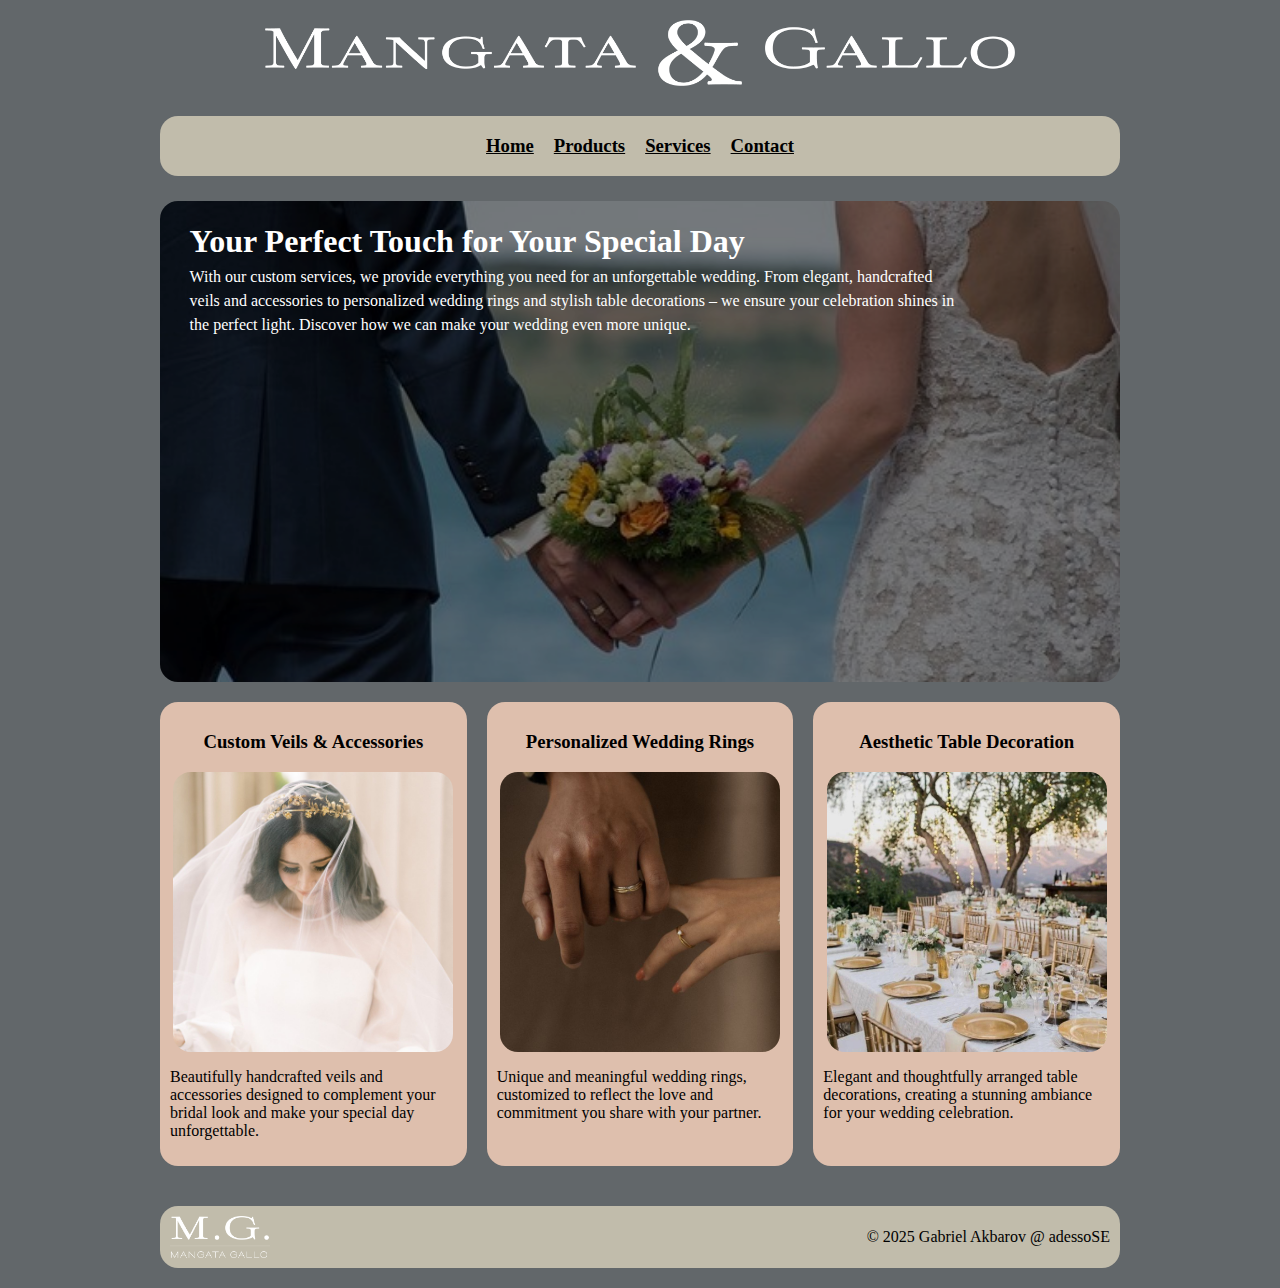
<file: index.html>
<!doctype html>
<html class="no-js" lang="">

<head>
  <meta charset="utf-8">
  <meta name="viewport" content="width=device-width, initial-scale=1">

  <title>Mangata & Gallo - Home</title>

  <link rel="stylesheet" href="css/style.css">
  <meta name="description" content="">

  <meta property="og:title" content="">
  <meta property="og:type" content="">
  <meta property="og:url" content="">
  <meta property="og:image" content="">
  <meta property="og:image:alt" content="">

</head>

<body>

  <header>
    <img src="img/logo_big.png" alt="Logo of Mangata & Gallo.">
  </header>

  <nav class="nav-container">
    <h3><a href="https://meta.com">Home</a></h3>
    <h3><a href="https://meta.com">Products</a></h3>
    <h3><a href="https://meta.com">Services</a></h3>
    <h3><a href="https://github.com/gabrielakbarov">Contact</a></h3>
  </nav>

  <main>
    <div class="promotion">
      <img id="promotion-img" src="img/promotion.jpg" alt="Bride and groom holding a small bouquet of flowers.">
      <div class="promotion-text-container">
        <h1>Your Perfect Touch for Your Special Day</h1>
        <p>With our custom services, we provide everything you need for an unforgettable wedding. From elegant, handcrafted veils and accessories to personalized wedding rings and stylish table decorations – we ensure your celebration shines in the perfect light. Discover how we can make your wedding even more unique.</p>
      </div>
    </div>
    <div class="flexbox-container">
      <article>
        <h3>Custom Veils & Accessories</h3>
        <img class="info-img" src="img/article_veil.jpg" alt="Bride with veil.">
        <p>Beautifully handcrafted veils and accessories designed to complement your bridal look and make your special day unforgettable.</p>
      </article>
      <article>
        <h3>Personalized Wedding Rings</h3>
        <img class="info-img" src="img/article_rings.jpg" alt="Wedding rings on Bride's and Groom's hand, close-up.">
        <p>Unique and meaningful wedding rings, customized to reflect the love and commitment you share with your partner.</p>
      </article>
      <article>
        <h3>Aesthetic Table Decoration</h3>
        <img class="info-img" src="img/article_tabledeco.jpg" alt="Decorated tables for a wedding.">
        <p>Elegant and thoughtfully arranged table decorations, creating a stunning ambiance for your wedding celebration.</p>
      </article>
    </div>
  </main>

  <footer>
    <div class="footer-container">
      <img src="img/logo_small.png" alt="f">
      <p>© 2025 Gabriel Akbarov @ adessoSE</p>
    </div>
  </footer>

</body>

</html>
</file>
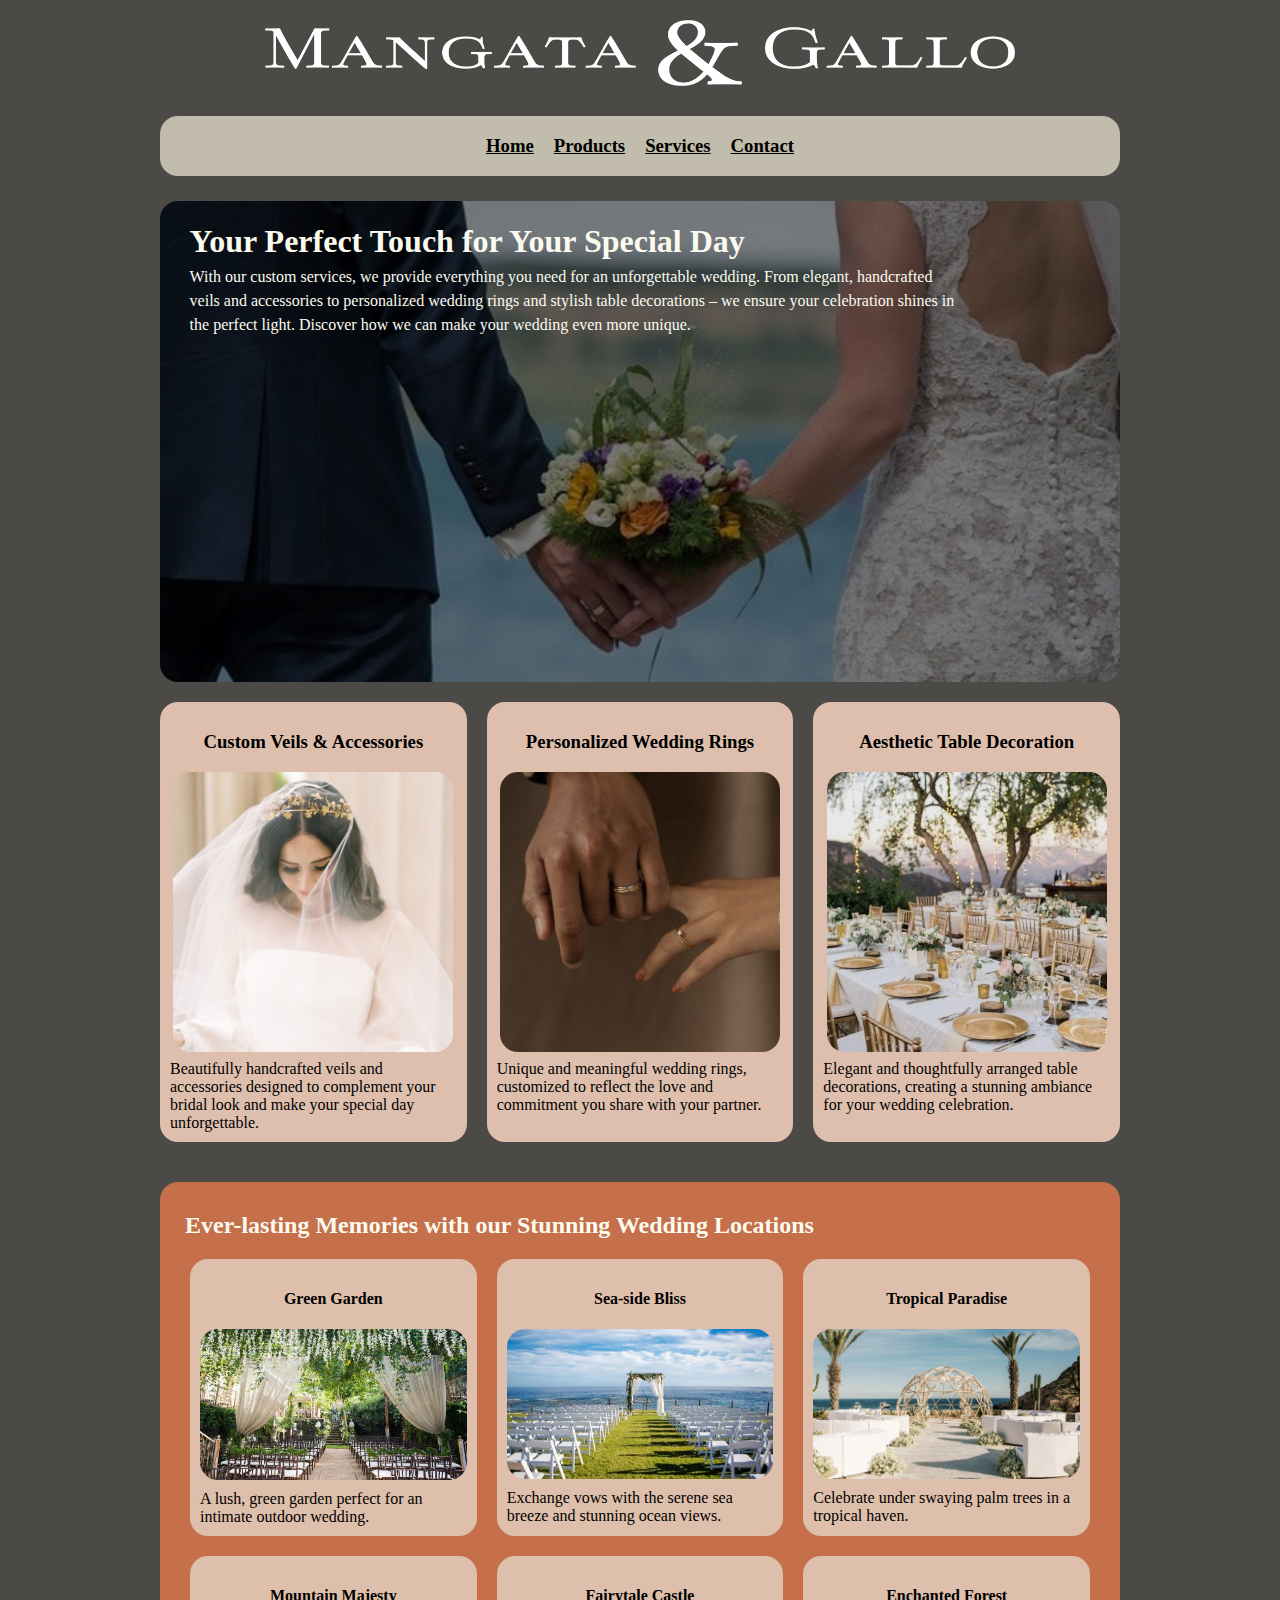
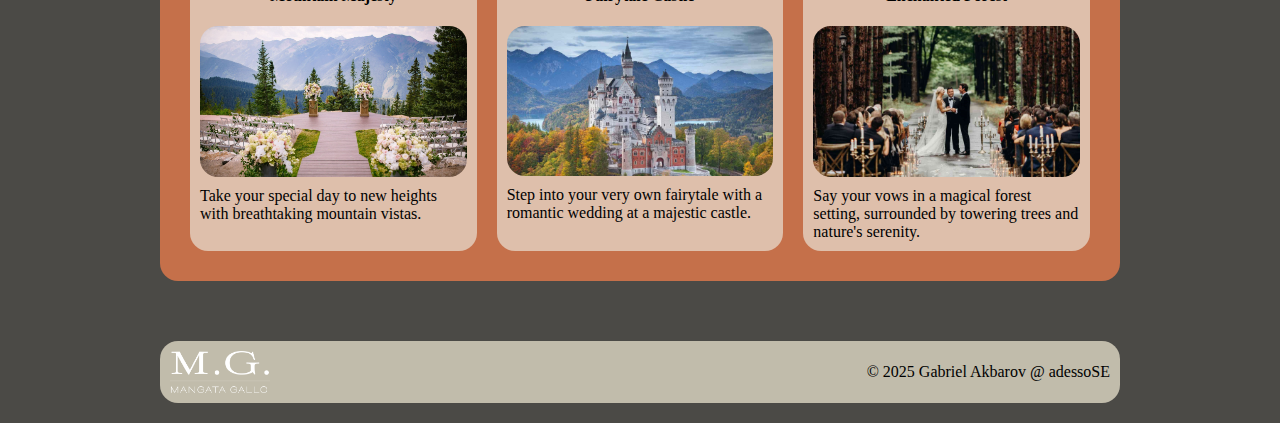
<file: Course 4/index.html>
<!doctype html>
<html class="no-js" lang="">

<head>
  <meta charset="utf-8">
  <meta name="viewport" content="width=device-width, initial-scale=1">

  <title>Mangata & Gallo - Home</title>

  <link rel="stylesheet" href="css/style.css">
  <meta name="description" content="">

  <meta property="og:title" content="">
  <meta property="og:type" content="">
  <meta property="og:url" content="">
  <meta property="og:image" content="">
  <meta property="og:image:alt" content="">
</head>

<body>
<header>
  <img src="img/logo/white_big.png" alt="Logo of Mangata & Gallo.">
</header>

<nav class="nav-container">
  <h3><a href="https://meta.com">Home</a></h3>
  <h3><a href="https://meta.com">Products</a></h3>
  <h3><a href="https://meta.com">Services</a></h3>
  <h3><a href="https://github.com/gabrielakbarov">Contact</a></h3>
</nav>

<main>
  <div class="promotion">
    <img id="promotion-img" src="img/promotion.jpg" alt="Bride and groom holding a small bouquet of flowers.">
    <div class="promotion-text-container light-text">
      <h1>Your Perfect Touch for Your Special Day</h1>
      <p>With our custom services, we provide everything you need for an unforgettable wedding. From elegant, handcrafted veils and accessories to personalized wedding rings and stylish table decorations – we ensure your celebration shines in the perfect light. Discover how we can make your wedding even more unique.</p>
    </div>
  </div>

  <div class="flexbox-container">
    <article>
      <h3>Custom Veils & Accessories</h3>
      <img class="info-img" src="img/offers/veils-accessories.jpg" alt="Bride with veil.">
      Beautifully handcrafted veils and accessories designed to complement your bridal look and make your special day unforgettable.
    </article>
    <article>
      <h3>Personalized Wedding Rings</h3>
      <img class="info-img" src="img/offers/rings.jpg" alt="Wedding rings on Bride's and Groom's hand, close-up.">
      Unique and meaningful wedding rings, customized to reflect the love and commitment you share with your partner.
    </article>
    <article>
      <h3>Aesthetic Table Decoration</h3>
      <img class="info-img" src="img/offers/table-deco.jpg" alt="Decorated tables for a wedding.">
      Elegant and thoughtfully arranged table decorations, creating a stunning ambiance for your wedding celebration.
    </article>
  </div>

  <div class="locations-box">
    <h2 class="light-text lm">Ever-lasting Memories with our Stunning Wedding Locations</h2>
    <div class="flexbox-container locations">

      <article class="location-article">
        <h4>Green Garden</h4>
        <img class="location-img" src="img/locations/green.jpg" alt="Green garden wedding location.">
        A lush, green garden perfect for an intimate outdoor wedding.
      </article>
      <article class="location-article">
        <h4>Sea-side Bliss</h4>
        <img class="location-img" src="img/locations/sea.jpg" alt="Sea-side wedding location.">
        Exchange vows with the serene sea breeze and stunning ocean views.
      </article>
      <article class="location-article">
        <h4>Tropical Paradise</h4>
        <img class="location-img" src="img/locations/palms.jpg" alt="Tropical wedding location.">
        Celebrate under swaying palm trees in a tropical haven.
      </article>
      <article class="location-article">
        <h4>Mountain Majesty</h4>
        <img class="location-img" src="img/locations/mountains.jpg" alt="Mountain view wedding location.">
        Take your special day to new heights with breathtaking mountain vistas.
      </article>
      <article class="location-article">
        <h4>Fairytale Castle</h4>
        <img class="location-img" src="img/locations/castle.jpg" alt="Fairytale castle wedding location.">
        Step into your very own fairytale with a romantic wedding at a majestic castle.
      </article>
      <article class="location-article">
        <h4>Enchanted Forest</h4>
        <img class="location-img" src="img/locations/forest.jpg" alt="Forest wedding location.">
        Say your vows in a magical forest setting, surrounded by towering trees and nature's serenity.
      </article>


    </div>
  </div>
</main>

<footer>
  <div class="footer-container">
    <img src="img/logo/white_small.png" alt="Mangata & Gallo Logo">
    <p>© 2025 Gabriel Akbarov @ adessoSE</p>
  </div>
</footer>
</body>

</html>
</file>
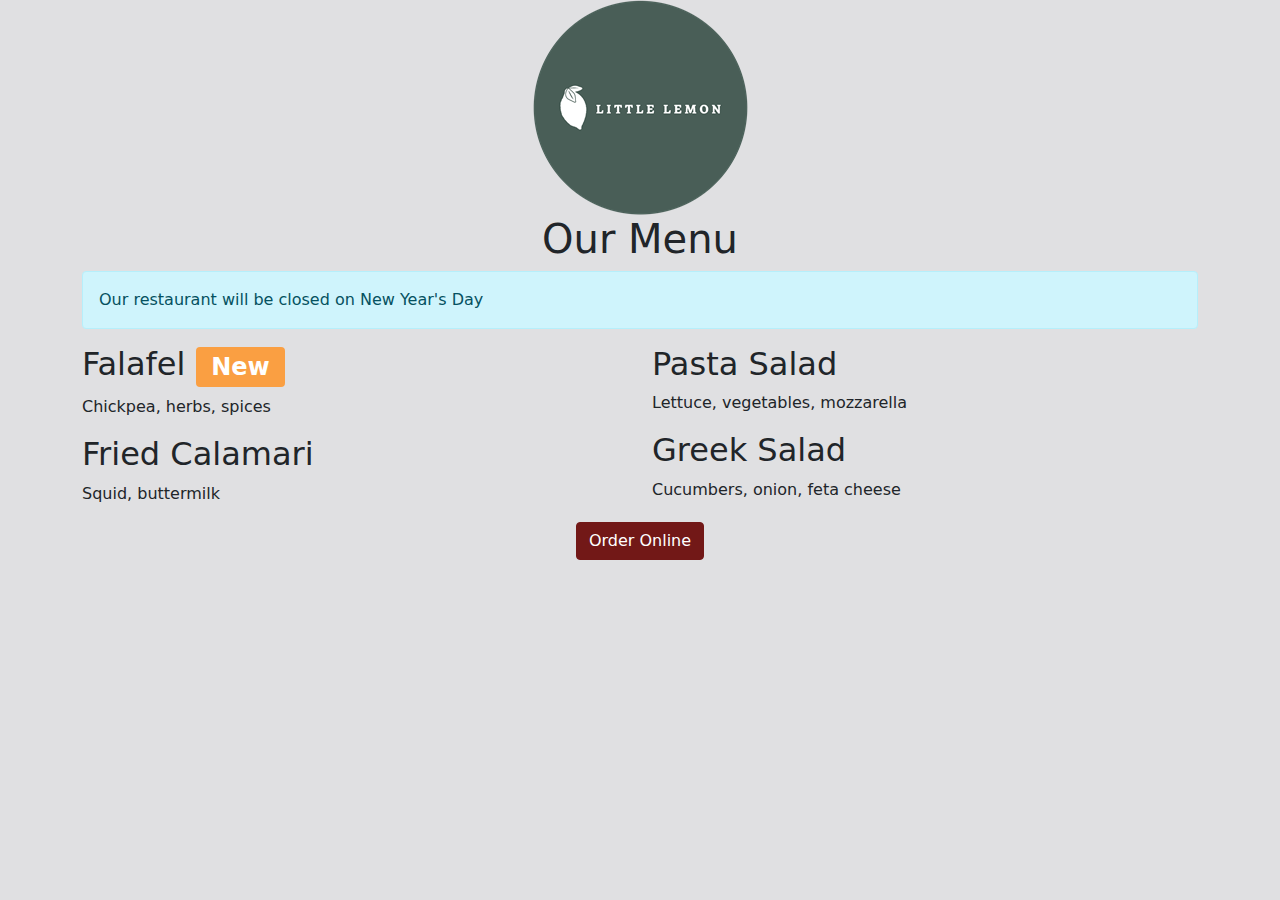
<file: Course 1/Module 3/index.html>
<!DOCTYPE html>
<html>
    <head>
        <title>Little Lemon</title>
        <link href="bootstrap.min.css" rel="stylesheet">
    </head>
    <body>
        <div class="container">
            <div class="row">
                <div class="col-12">
                    <div class="text-center">
                        <img src="logo.png" class="img-fluid">
                    </div>
                </div>
            </div>
            <div class="row">
                <div class="col-12">
                    <div class="text-center">
                        <h1>Our Menu</h1>
                    </div>
                    <div class="alert alert-info" role="alert">
                        Our restaurant will be closed on New Year's Day
                    </div>
                </div>
            </div>
            <div class="row">
                <div class="col-12 col-lg-6">
                    <h2>Falafel <span class="badge bg-secondary">New</span></h2>
                    <p>Chickpea, herbs, spices</p>
                    <h2>Fried Calamari</h2>
                    <p>Squid, buttermilk</p>
                </div>
                <div class="col-12 col-lg-6">
                    <h2>Pasta Salad</h2>
                    <p>Lettuce, vegetables, mozzarella</p>
                    <h2>Greek Salad</h2>
                    <p>Cucumbers, onion, feta cheese</p>
                </div>
                <div class="col-12">
                    <div class="text-center">
                        <button type="button" class="btn btn-primary">Order Online</button>
                    </div>
                </div>
            </div>
        </div>
        <script src="bootstrap.bundle.min.js"></script>
    </body>
</html>
</file>
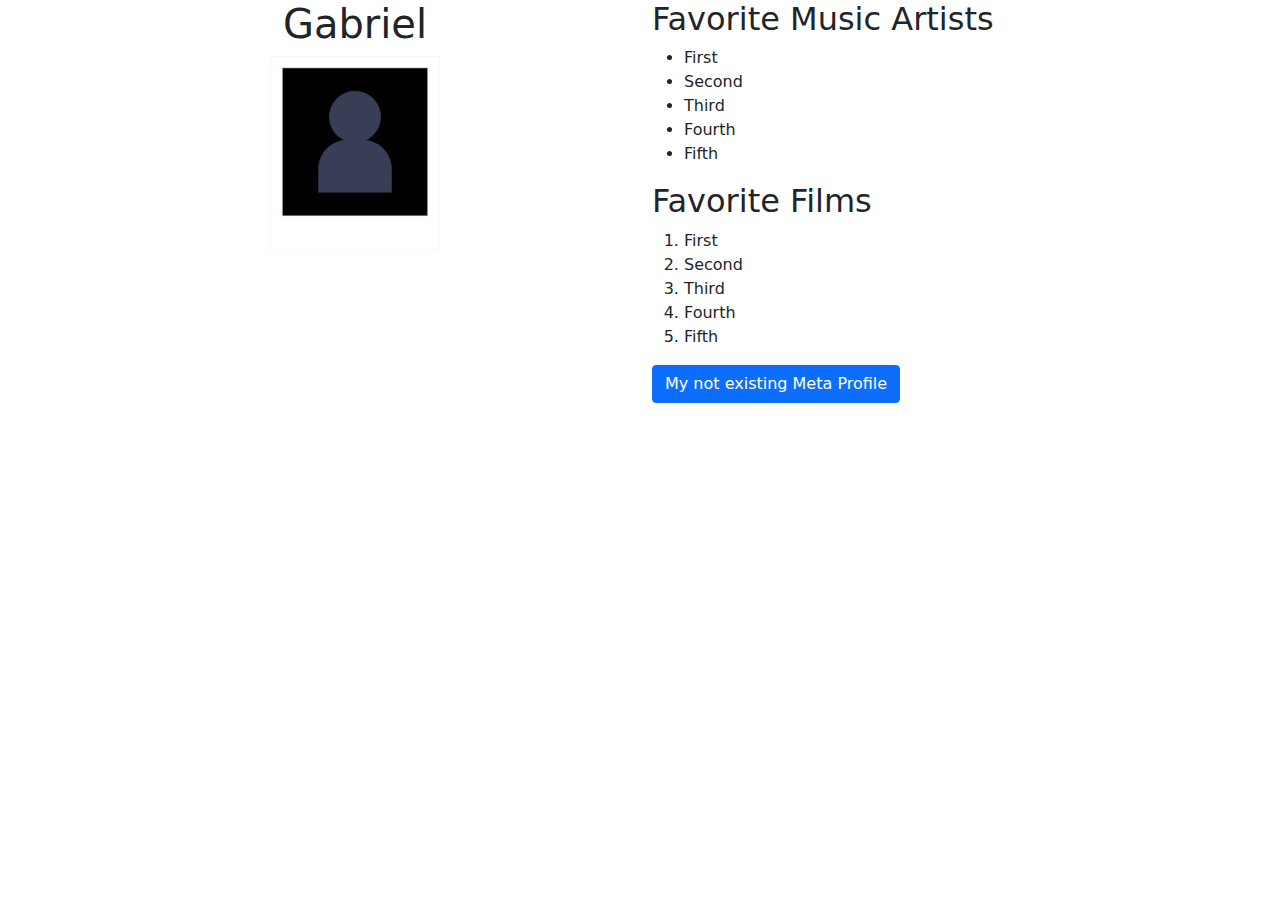
<file: Course 1/Module 4/index.html>
<!DOCTYPE html>
<html>
    <head>
        <title>My Bio Page</title>
        <link href="bootstrap.min.css" rel="stylesheet">
    </head>
    <body>
        <div class="container">
            <div class="row">
                <div id="bio" class="col-12 col-lg-6 text-center">
                    <h1>Gabriel</h1>
                    <img src="photo.jpg" class="img-fluid">
                </div>
                <div id="more" class="col-12 col-lg-6">
                    <h2>Favorite Music Artists</h2>
                    <ul>
                        <li>First</li>
                        <li>Second</li>
                        <li>Third</li>
                        <li>Fourth</li>
                        <li>Fifth</li>
                    </ul>
                    <h2>Favorite Films</h2>
                    <ol>
                        <li>First</li>
                        <li>Second</li>
                        <li>Third</li>
                        <li>Fourth</li>
                        <li>Fifth</li>
                    </ol>
                    <a href="https://www.meta.com/" class="btn btn-primary">My not existing Meta Profile</a>
                </div>
            </div>
        </div>
        <script src="bootstrap.bundle.min.js"></script>
    </body>
</html>
</file>
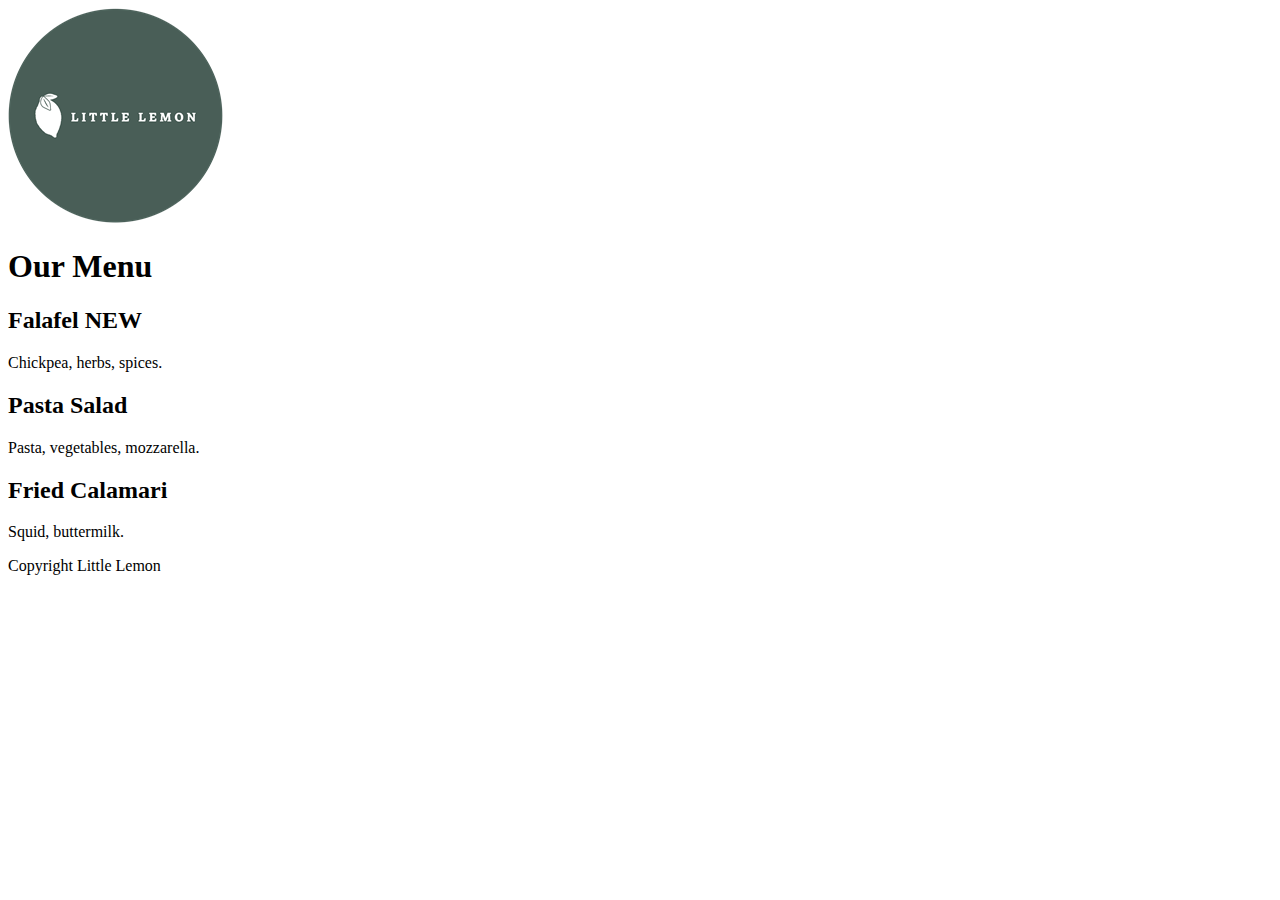
<file: Course 1/Module 2/2. CSS Basics/index.html>
<!DOCTYPE html>
<html>
<head>
    <title>Little Lemon</title>
    <link rel="stylesheet" href="styles.css">
</head>
<body>
    <div>
        <img src="logo.png" id="logo">
    </div>
    <div class="center-text">
        <h1>Our Menu</h1>
        <h2>Falafel <span>NEW</span></h2>
        <p>Chickpea, herbs, spices.</p>
        <h2>Pasta Salad</h2>
        <p>Pasta, vegetables, mozzarella.</p>
        <h2>Fried Calamari</h2>
        <p>Squid, buttermilk.</p>
    </div>
    <div class="center-text">
        <p id="copyright">
            Copyright Little Lemon
        </p>
    </div>
</body>
</html>
</file>
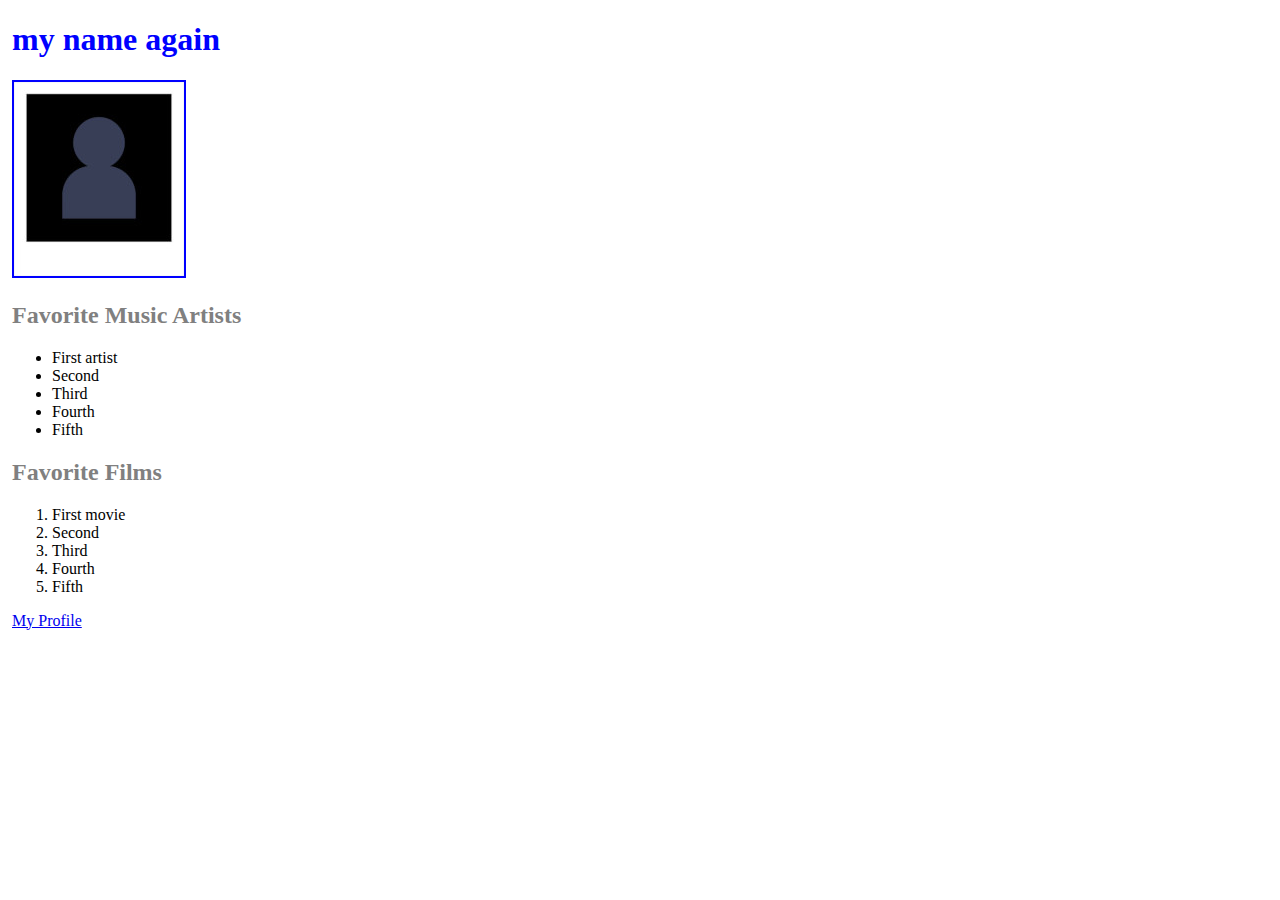
<file: Course 1/Module 2/3. Creating a web page/index.html>
<!DOCTYPE html>
<html>
    <head>
        <title>my name</title>
        <link rel="stylesheet" href="styles.css">
    </head>
    <body>
        <div>
            <h1>my name again</h1>
        </div>
        <div>
            <img src="photo.jpg" id="photo">
        </div>
        <div>
            <h2>Favorite Music Artists</h2>
            <ul>
                <li>First artist</li>
                <li>Second</li>
                <li>Third</li>
                <li>Fourth</li>
                <li>Fifth</li>
            </ul>
        </div>
        <div>
            <h2>Favorite Films</h2>
            <ol>
                <li>First movie</li>
                <li>Second</li>
                <li>Third</li>
                <li>Fourth</li>
                <li>Fifth</li>
            </ol>
        </div>
        <div>
            <a href="https://www.meta.com/" aria-description="My Profile">My Profile</a>
        </div>
    </body>
</html>
</file>
<file: css/style.css>
body {
  background-color: #62676A;
  display: flex;
  flex-direction: column;
  margin: 0;
  min-height: 100vh;
}

header img {
  display: block;
  margin-left: auto;
  margin-right: auto;
  margin-top: 20px;
  width: 750px;
}

main {
  margin-left: auto;
  margin-right: auto;
  max-width: 1000px;
}

.promotion {
  position: relative;
  max-width: 100%;
}

#promotion-img {
  display: block;
  width: 100%;
  filter: brightness(50%);
}

.promotion-text-container {
  position: absolute;
  top: -4%;
  left: 1%;
  width: 80%;
  color: white;
  text-align: left;
}

.promotion-text-container h1 {
  font-size: 2rem;
  margin-bottom: 5px;
}

.promotion-text-container p {
  font-size: 1rem;
  line-height: 1.5;
  margin: 0;
}



.top-left {
  position: absolute;
  top: 180px;
  color: white;
}


.nav-container {
  align-items: center;
  background-color: #c1bcab;
  border-radius: 18px;
  display: flex;
  justify-content: center;
  margin: 30px auto 5px auto;
  max-width: 960px;
  width: 960px;
}

nav a {
  color: black;
  margin: 10px;
}

.flexbox-container {
  display: flex;
  gap: 20px;
  justify-content: center;
  flex-wrap: wrap;
}

article {
  align-items: center;
  background-color: #debfad;
  border-radius: 18px;
  display: flex;
  flex-direction: column;
  margin: 0;
  padding: 10px;
  flex: 1 1 250px;
  transition: transform .2s;
}

@media (max-width: 768px) {
  .flexbox-container {
    flex-direction: column;
    align-items: center;
  }

  article {
    width: 90%;
    margin-bottom: 20px;
  }
}


div {
  margin: 20px;
}

div img {
  border-radius: 18px;
}

.info-img {
  max-height: 280px;
  max-width: 280px;
}

article:hover {
  transform: scale(1.1);
}

.footer-container {
  background-color: #c1bcab;
  border-radius: 18px;
  display: flex;
  justify-content: space-between;
  margin-left: auto;
  margin-right: auto;
  max-width: 960px;
}

footer img {
  border-radius: 0;
  margin-bottom: 10px;
  margin-left: 10px;
  margin-top: 10px;
  max-width: 100px;
}

footer p {
  margin-top: auto;
  margin-bottom: auto;
  margin-right: 10px;
}
</file>
<file: Course 4/css/style.css>
body {
  background-color: #4b4a46;
  display: flex;
  flex-direction: column;
  margin: 0;
  min-height: 100vh;
}

header img {
  display: block;
  margin-left: auto;
  margin-right: auto;
  margin-top: 20px;
  width: 750px;
}

main {
  margin-left: auto;
  margin-right: auto;
  max-width: 1000px;
}

.promotion {
  position: relative;
  max-width: 100%;
}

#promotion-img {
  display: block;
  width: 100%;
  filter: brightness(50%);
}

.promotion-text-container {
  position: absolute;
  top: -4%;
  left: 1%;
  width: 80%;
  text-align: left;
}

.promotion-text-container h1 {
  font-size: 2rem;
  margin-bottom: 5px;
}

.promotion-text-container p {
  font-size: 1rem;
  line-height: 1.5;
  margin: 0;
}


.top-left {
  position: absolute;
  top: 180px;
  color: white;
}


.nav-container {
  align-items: center;
  background-color: #c1bcab;
  border-radius: 18px;
  display: flex;
  justify-content: center;
  margin: 30px auto 5px auto;
  max-width: 960px;
  width: 960px;
}

nav a {
  color: black;
  margin: 10px;
}

.flexbox-container {
  display: flex;
  gap: 20px;
  justify-content: center;
  flex-wrap: wrap;
}

article {
  align-items: center;
  background-color: #debfad;
  border-radius: 18px;
  display: flex;
  flex-direction: column;
  margin: 0;
  padding: 10px;
  flex: 1 1 250px;
  transition: transform .2s;
}

@media (max-width: 768px) {
  .flexbox-container {
    flex-direction: column;
    align-items: center;
  }

  article {
    width: 90%;
    margin-bottom: 20px;
  }
}


div {
  margin: 20px;
}

div img {
  border-radius: 18px;
}

.info-img {
  max-height: 280px;
  max-width: 280px;
  margin-bottom: 8px;
}

article:hover {
  transform: scale(1.1);
}

.footer-container {
  background-color: #c1bcab;
  border-radius: 18px;
  display: flex;
  justify-content: space-between;
  margin-left: auto;
  margin-right: auto;
  max-width: 960px;
}

footer img {
  border-radius: 0;
  margin-bottom: 10px;
  margin-left: 10px;
  margin-top: 10px;
  max-width: 100px;
}

footer p {
  margin-top: auto;
  margin-bottom: auto;
  margin-right: 10px;
}

.location-wrapper {
  margin-top: 20px;
  margin-bottom: 20px;
}

.location-article {
  background-color: #debfab;
  border-radius: 18px;

  max-width: 300px;
}

.location-img {
  border-radius: 18px;
  max-width: 100%;
  margin-bottom: 10px;
}

.locations-box {
  position: relative;
  background-color: #c5704a;
  border-radius: 18px;
  margin-top: 40px; /* Abstand über der oberen Reihe */
  margin-bottom: 40px; /* Abstand unter der unteren Reihe */
  padding: 10px; /* Optional: Innenabstand für besseren Look */
}

.light-text {
  color: #fbfaef;
}

.lm { margin-left: 15px}

.locations-text-container {
  position: absolute;
  top: -3%;
  left: 0%;
  color: white;
  text-align: left;
}
</file>
<file: Course 1/Module 2/2. CSS Basics/styles.css>
body {

}
</file>
<file: Course 1/Module 2/3. Creating a web page/styles.css>
#photo {
    border: 2px solid blue;
}
h1 {
    color: blue;
}
h2 {
    color: grey;
}
div {
    margin: 4px;
}
</file>
